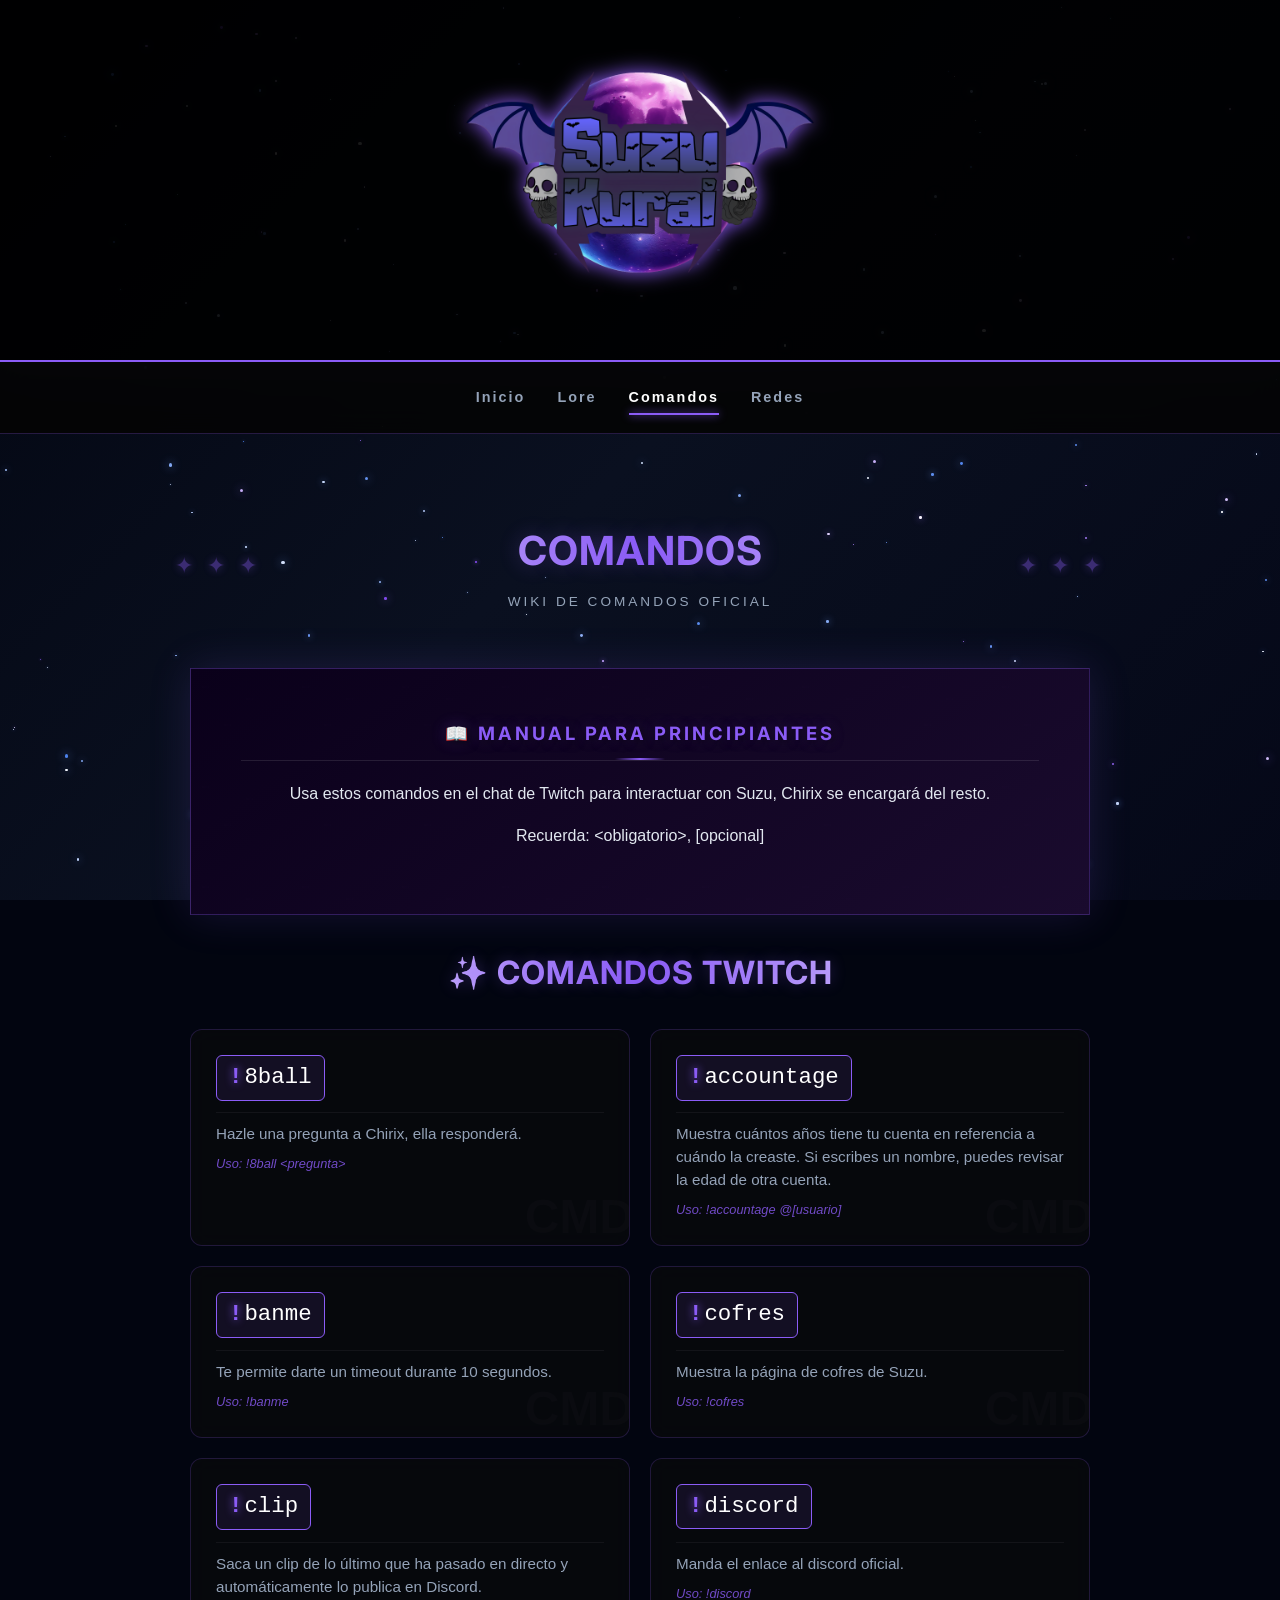
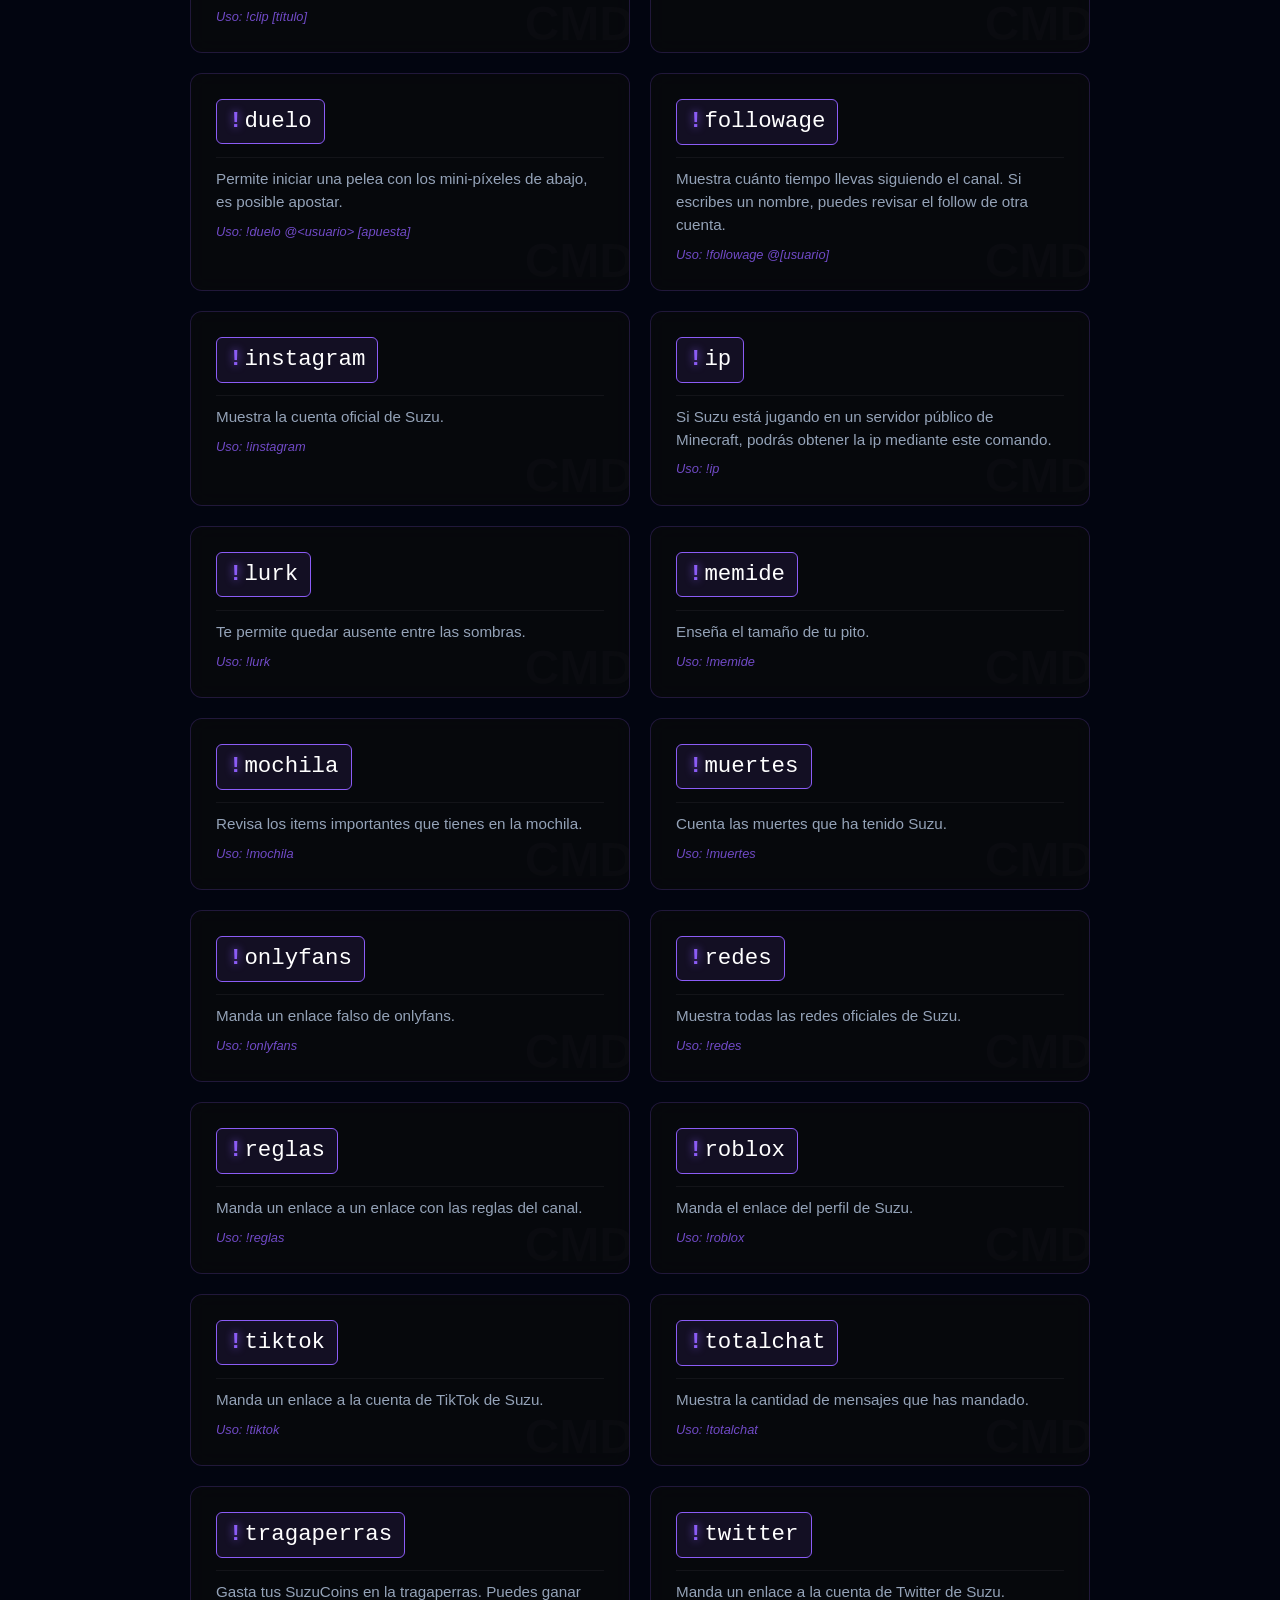
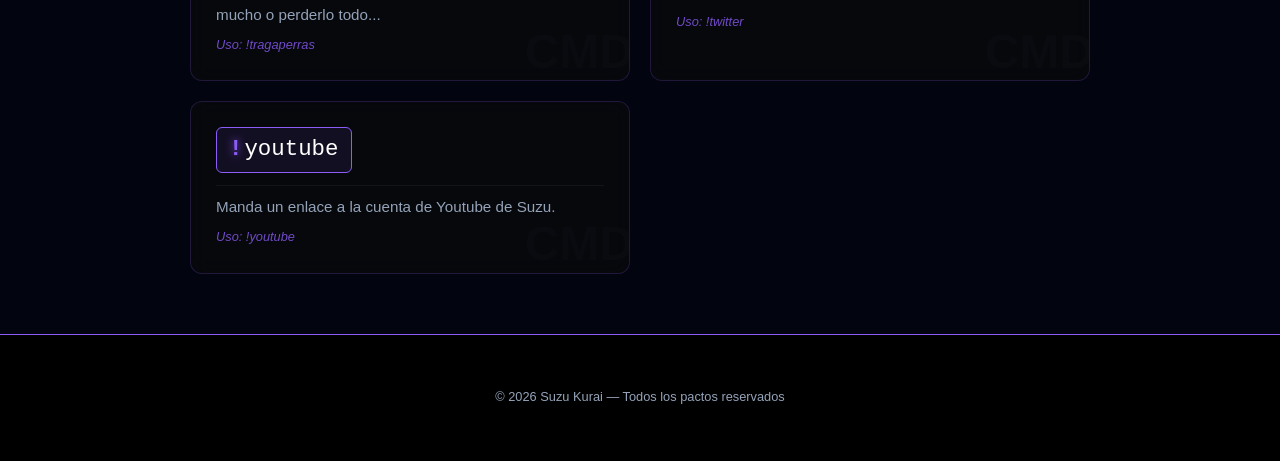
<file: comandos/index.html>
<!DOCTYPE html>
<html lang="es">
<head>
  <meta charset="UTF-8">
  <meta name="viewport" content="width=device-width, initial-scale=1.0">
  <title>🦇 Suzu Kurai 🌙 | Wiki de comandos</title>
  <link rel="stylesheet" href="../style.css">
  <link rel="icon" type="image/png" href="/rsc/favicon.png">
  <link href="https://fonts.googleapis.com/css2?family=Inter:wght@300;400;600;700&display=swap" rel="stylesheet">
</head>
<body>

<header>
  <div id="header-particles"></div>
  <div class="header-content">
    <img src="../rsc/Suzu Kurai Logo.png" alt="Suzu Kurai Logo" class="header-logo">
  </div>
</header>

  <nav class="topnav">
    <a href="/" class="topnav-link">Inicio</a>
    <a href="/lore" class="topnav-link">Lore</a>
    <a href="/comandos" class="topnav-link active">Comandos</a>
    <a href="/redes" class="topnav-link">Redes</a>
  </nav>

    <main class="section">
        <!-- Decorative Page Hero -->
        <div class="page-hero">
            <div class="page-ornament left">✦ ✦ ✦</div>
            <h1 class="page-title">Comandos</h1>
            <div class="page-subtitle">Wiki de comandos oficial</div>
            <div class="page-ornament right">✦ ✦ ✦</div>
        </div>

        <div class="card card-lore general-card">
            <h3>📖 MANUAL PARA PRINCIPIANTES</h3>
            <p>Usa estos comandos en el chat de Twitch para interactuar con Suzu, Chirix se encargará del resto.</p>
            <p>Recuerda: &ltobligatorio&gt, [opcional]</p>
        </div>

  <section id="basicos">
    <h3 class="section-title">✨ COMANDOS TWITCH</h3>
    <div class="command-grid">

    <div class="command-item">
        <span class="command-name"><span class="prefix">!</span>8ball</span>
        <p class="command-desc">Hazle una pregunta a Chirix, ella responderá.</p>
        <span class="command-usage">Uso: !8ball &ltpregunta&gt</span>
    </div>

    <div class="command-item">
        <span class="command-name"><span class="prefix">!</span>accountage</span>
        <p class="command-desc">Muestra cuántos años tiene tu cuenta en referencia a cuándo la creaste. Si escribes un nombre, puedes revisar la edad de otra cuenta.</p>
        <span class="command-usage">Uso: !accountage @[usuario]</span>
    </div>

    <div class="command-item">
        <span class="command-name"><span class="prefix">!</span>banme</span>
        <p class="command-desc">	Te permite darte un timeout durante 10 segundos.</p>
        <span class="command-usage">Uso: !banme</span>
    </div>

    <div class="command-item">
        <span class="command-name"><span class="prefix">!</span>cofres</span>
        <p class="command-desc">Muestra la página de cofres de Suzu.</p>
        <span class="command-usage">Uso: !cofres</span>
    </div>

    <div class="command-item">
        <span class="command-name"><span class="prefix">!</span>clip</span>
        <p class="command-desc">Saca un clip de lo último que ha pasado en directo y automáticamente lo publica en Discord.</p>
        <span class="command-usage">Uso: !clip [título]</span>
    </div>

    <div class="command-item">
        <span class="command-name"><span class="prefix">!</span>discord</span>
        <p class="command-desc">Manda el enlace al discord oficial.</p>
        <span class="command-usage">Uso: !discord</span>
    </div>

    <div class="command-item">
        <span class="command-name"><span class="prefix">!</span>duelo</span>
        <p class="command-desc">Permite iniciar una pelea con los mini-píxeles de abajo, es posible apostar.</p>
        <span class="command-usage">Uso: !duelo @&ltusuario&gt [apuesta]</span>
    </div>

    <div class="command-item">
        <span class="command-name"><span class="prefix">!</span>followage</span>
        <p class="command-desc">Muestra cuánto tiempo llevas siguiendo el canal. Si escribes un nombre, puedes revisar el follow de otra cuenta.</p>
        <span class="command-usage">Uso: !followage @[usuario]</span>
    </div>

    <div class="command-item">
        <span class="command-name"><span class="prefix">!</span>instagram</span>
        <p class="command-desc">Muestra la cuenta oficial de Suzu.</p>
        <span class="command-usage">Uso: !instagram</span>
    </div>

    <div class="command-item">
        <span class="command-name"><span class="prefix">!</span>ip</span>
        <p class="command-desc">Si Suzu está jugando en un servidor público de Minecraft, podrás obtener la ip mediante este comando.</p>
        <span class="command-usage">Uso: !ip</span>
    </div>

    <div class="command-item">
        <span class="command-name"><span class="prefix">!</span>lurk</span>
        <p class="command-desc">Te permite quedar ausente entre las sombras.</p>
        <span class="command-usage">Uso: !lurk</span>
    </div>

    <div class="command-item">
        <span class="command-name"><span class="prefix">!</span>memide</span>
        <p class="command-desc">Enseña el tamaño de tu pito.</p>
        <span class="command-usage">Uso: !memide</span>
    </div>

    <div class="command-item">
        <span class="command-name"><span class="prefix">!</span>mochila</span>
        <p class="command-desc">Revisa los items importantes que tienes en la mochila.</p>
        <span class="command-usage">Uso: !mochila</span>
    </div>

    <div class="command-item">
        <span class="command-name"><span class="prefix">!</span>muertes</span>
        <p class="command-desc">Cuenta las muertes que ha tenido Suzu.</p>
        <span class="command-usage">Uso: !muertes</span>
    </div>

    <div class="command-item">
        <span class="command-name"><span class="prefix">!</span>onlyfans</span>
        <p class="command-desc">Manda un enlace falso de onlyfans.</p>
        <span class="command-usage">Uso: !onlyfans</span>
    </div>

    <div class="command-item">
        <span class="command-name"><span class="prefix">!</span>redes</span>
        <p class="command-desc">Muestra todas las redes oficiales de Suzu.</p>
        <span class="command-usage">Uso: !redes</span>
    </div>

    <div class="command-item">
        <span class="command-name"><span class="prefix">!</span>reglas</span>
        <p class="command-desc">Manda un enlace a un enlace con las reglas del canal.</p>
        <span class="command-usage">Uso: !reglas</span>
    </div>

    <div class="command-item">
        <span class="command-name"><span class="prefix">!</span>roblox</span>
        <p class="command-desc">Manda el enlace del perfil de Suzu.</p>
        <span class="command-usage">Uso: !roblox</span>
    </div>

    <div class="command-item">
        <span class="command-name"><span class="prefix">!</span>tiktok</span>
        <p class="command-desc">Manda un enlace a la cuenta de TikTok de Suzu.</p>
        <span class="command-usage">Uso: !tiktok</span>
    </div>

    <div class="command-item">
        <span class="command-name"><span class="prefix">!</span>totalchat</span>
        <p class="command-desc">Muestra la cantidad de mensajes que has mandado.</p>
        <span class="command-usage">Uso: !totalchat</span>
    </div>

    <div class="command-item">
        <span class="command-name"><span class="prefix">!</span>tragaperras</span>
        <p class="command-desc">Gasta tus SuzuCoins en la tragaperras. Puedes ganar mucho o perderlo todo...</p>
        <span class="command-usage">Uso: !tragaperras</span>
    </div>

    <div class="command-item">
        <span class="command-name"><span class="prefix">!</span>twitter</span>
        <p class="command-desc">Manda un enlace a la cuenta de Twitter de Suzu.</p>
        <span class="command-usage">Uso: !twitter</span>
    </div>

    <div class="command-item">
        <span class="command-name"><span class="prefix">!</span>youtube</span>
        <p class="command-desc">Manda un enlace a la cuenta de Youtube de Suzu.</p>
        <span class="command-usage">Uso: !youtube</span>
    </div>
</main>

    <script>
        function createParticles() {
            const container = document.getElementById("header-particles");
            for (let i = 0; i < 40; i++) {
                const p = document.createElement("div");
                p.classList.add("particle");
                p.style.left = Math.random() * 100 + "%";
                p.style.top = Math.random() * 100 + "%";
                const size = Math.random() * 3 + 1 + "px";
                p.style.width = size; p.style.height = size;
                p.style.animationDuration = Math.random() * 10 + 5 + "s";
                container.appendChild(p);
            }
        }
        createParticles();
    </script>

<footer>
  <p>© 2026 Suzu Kurai — Todos los pactos reservados</p>
</footer>

<button id="btn-back-to-top" title="Volver al inicio">
  <svg viewBox="0 0 24 24" width="24" height="24"><path fill="currentColor" d="M7.41 15.41L12 10.83l4.59 4.58L18 14l-6-6-6 6z"></path></svg>
</button>

<script>
  // Lógica simple para el botón volver arriba
  const btn = document.getElementById("btn-back-to-top");
  window.onscroll = () => {
    btn.style.display = (window.scrollY > 400) ? "flex" : "none";
  };
  btn.onclick = () => window.scrollTo({top: 0, behavior: 'smooth'});
</script>

<script>
  // Copiar el comando al portapapeles al pulsar en la tarjeta
  const toast = document.createElement("div");
  toast.className = "copy-toast";
  toast.textContent = "✅ Comando copiado";
  document.body.appendChild(toast);

  let toastTimer;
  function showToast() {
    toast.classList.add("show");
    clearTimeout(toastTimer);
    toastTimer = setTimeout(() => toast.classList.remove("show"), 1800);
  }

  function copyText(text) {
    if (navigator.clipboard && navigator.clipboard.writeText) {
      navigator.clipboard.writeText(text).then(showToast).catch(fallbackCopy);
    } else {
      fallbackCopy();
    }
    function fallbackCopy() {
      const ta = document.createElement("textarea");
      ta.value = text;
      ta.style.position = "fixed";
      ta.style.opacity = "0";
      document.body.appendChild(ta);
      ta.select();
      try { document.execCommand("copy"); showToast(); } catch (e) {}
      document.body.removeChild(ta);
    }
  }

  document.querySelectorAll(".command-item").forEach(item => {
    item.addEventListener("click", () => {
      const name = item.querySelector(".command-name");
      if (name) copyText(name.textContent.trim());
    });
  });
  </script>

  <script src="/js/starfield.js"></script>

</body>
</html>
</file>
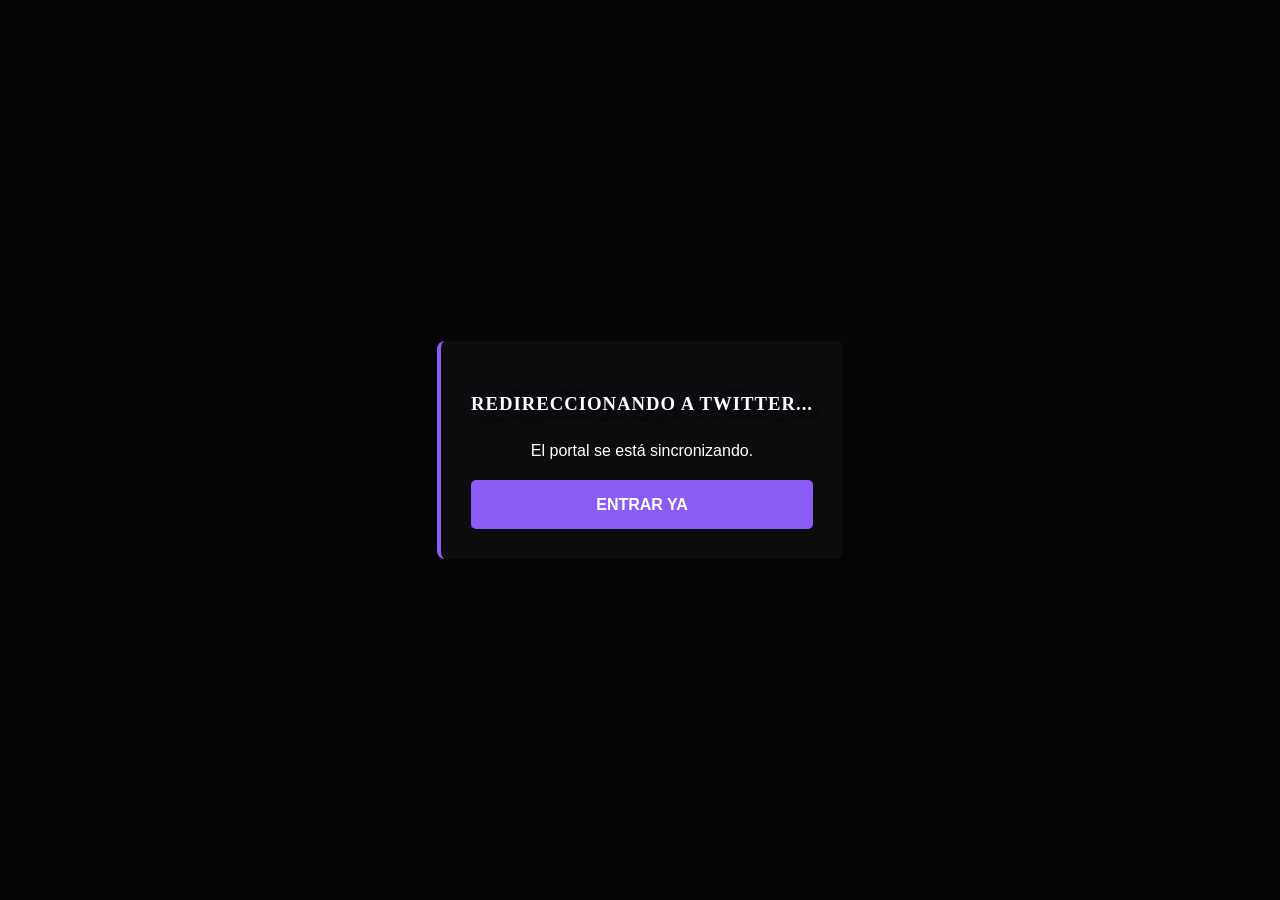
<file: twitter/index.html>
<!DOCTYPE html>
<html lang="es">
<head>
    <meta charset="UTF-8">
    <title>Suzu_VT | Abriendo Portal...</title>
    <link rel="stylesheet" href="../style.css"> <style>
        /* Reutilizamos los estilos que ya tienes */
        body { display: flex; justify-content: center; align-items: center; height: 100vh; background: #050505; color: white; font-family: sans-serif; }
        .redirect-card { border-left: 4px solid #8b5cf6; background: rgba(15,15,15,0.8); padding: 30px; text-align: center; border-radius: 8px; }
    </style>
</head>
<body>
    <div class="redirect-card">
        <h3>REDIRECCIONANDO A TWITTER...</h3>
        <p>El portal se está sincronizando.</p>
        <a href="https://twitter.com/SuzuKurai" id="btn" class="btn-action">ENTRAR YA</a>
    </div>

    <script>
        // Redirección automática en 3 segundos
        setTimeout(() => {
            window.location.href = "https://twitter.com/SuzuKurai";
        }, 3000);
    </script>
</body>
</html>
</file>
<file: style.css>
/* Paleta de colores y variables */
:root {
  --bg-dark: #020510;
  --bg-gradient: linear-gradient(135deg, #020510 0%, #0a1020 50%, #050818 100%);
  --accent-purple: #8b5cf6;
  --accent-crimson: #991b1b;
  --text-main: #e2e8f0;
  --text-muted: #94a3b8;
  --border-glow: rgba(139, 92, 246, 0.3);
}

body {
  margin: 0;
  padding: 0;
  background: var(--bg-dark);
  background-image: var(--bg-gradient);
  background-attachment: fixed;
  color: var(--text-main);
  font-family: 'Segoe UI', Roboto, Helvetica, Arial, sans-serif;
  line-height: 1.6;
  overflow-x: hidden;
}

#starfield {
  position: fixed;
  inset: 0;
  pointer-events: none;
  z-index: 0;
  overflow: hidden;
}

.star {
  position: absolute;
  border-radius: 50%;
  animation: twinkle ease-in-out infinite;
}

@keyframes twinkle {
  0%, 100% { opacity: 0.25; transform: scale(0.8); }
  50% { opacity: 1; transform: scale(1.2); }
}

/* TipografÃ­a elegante para tÃ­tulos */
h1, h2, h3 {
  font-family: 'Georgia', serif;
  letter-spacing: 1px;
  text-transform: uppercase;
  color: #fff;
  text-shadow: 2px 2px 10px rgba(0, 0, 0, 0.8), 0 0 15px var(--border-glow);
}

.topnav {
   position: sticky;
   top: 0;
   width: 100vw;
   box-sizing: border-box;
   display: flex;
   align-items: center;
   justify-content: center;
   gap: 32px;
   padding: 18px 0;
   background: rgba(5, 5, 5, 0.92);
   backdrop-filter: blur(14px);
   border-bottom: 1px solid rgba(139, 92, 246, 0.25);
   z-index: 9999;
}

.topnav-link {
  color: var(--text-muted);
  text-decoration: none;
  font-weight: bold;
  font-size: 0.9rem;
  letter-spacing: 2px;
  position: relative;
  padding: 6px 0;
  transition: color 0.3s ease;
}

.topnav-link::after {
  content: '';
  position: absolute;
  left: 0;
  bottom: 0;
  height: 2px;
  width: 0;
  background: var(--accent-purple);
  box-shadow: 0 0 8px var(--accent-purple);
  transition: width 0.3s ease;
}

.topnav-link:hover {
  color: #fff;
}

.topnav-link:hover::after {
  width: 100%;
}

.topnav-link.active {
  color: #fff;
}

.topnav-link.active::after {
  width: 100%;
}

/* Header & NavegaciÃ³n */
/* --- AJUSTES DEL HEADER PARA LOGO Y PARTÃCULAS --- */
header {
    position: relative; /* Necesario para las partÃ­culas absolutas */
    padding: 60px 20px; /* MÃ¡s espacio para el logo */
    text-align: center;
    background: rgba(0, 0, 0, 0.9); /* Un poco mÃ¡s oscuro */
    border-bottom: 2px solid var(--accent-purple);
    box-shadow: 0 5px 30px rgba(139, 92, 246, 0.2);
    overflow: hidden; /* Importante: las partÃ­culas no salen del header */
}

/* Contenedor de contenido para asegurar que el texto estÃ© sobre las partÃ­culas */
.header-content {
    position: relative;
    z-index: 2; /* Sobre las partÃ­culas */
}

/* ESTILO DEL LOGO */
.header-logo {
    max-width: 400px;
    height: auto;
    margin: 0 auto 15px;
    filter: drop-shadow(0 0 10px var(--accent-purple));
    position: relative;
    z-index: 2;
    display: block;
}

/* Reducimos el tamaÃ±o del H1 si hay logo */
header h1 {
    font-size: 2.5rem;
    margin-top: 0;
    margin-bottom: 5px;
    position: relative;
    z-index: 2;
}

/* --- ESTILOS DE PARTÃCULAS (SOLO EN HEADER) --- */
#header-particles {
    position: absolute;
    top: 0;
    left: 0;
    width: 100%;
    height: 100%;
    z-index: 1; /* DetrÃ¡s del texto y logo */
    pointer-events: none; /* No interfieren con clics */
}

.particle {
    position: absolute;
    background-color: rgba(139, 92, 246, 0.4); /* Morado oscuro transparente */
    border-radius: 50%;
    box-shadow: 0 0 10px rgba(139, 92, 246, 0.6); /* Brillo sutil */
    animation: floatParticle linear infinite;
    opacity: 0; /* Empiezan invisibles */
}

/* AnimaciÃ³n de flotaciÃ³n mÃ­stica */
@keyframes floatParticle {
    0% {
        transform: translateY(0) scale(1);
        opacity: 0;
    }
    10% {
        opacity: 1; /* Aparecen suavemente */
    }
    90% {
        opacity: 0.8;
    }
    100% {
        transform: translateY(-100px) scale(0.5); /* Suben y se achican */
        opacity: 0;
    }
}

.content-layout {
  display: flex;
  flex-direction: column;
  align-items: center;
  max-width: 1000px;
  margin: 0 auto;
  padding: 0 20px;
}

.sidebar {
  display: none;
}

.content {
  width: 100%;
  min-width: 0;
}

/* Hero Section */
.hero {
  height: 60vh;
  display: flex;
  flex-direction: column;
  justify-content: center;
  align-items: center;
  text-align: center;
  padding: 20px;

  /* CAMBIOS CLAVE AQUÃ: */
  background-image: 
    linear-gradient(to bottom, rgba(0,0,0,0.3), var(--bg-dark)), 
    url('rsc/SuzuView.png'); 
  
  background-size: cover;      /* Obligatorio para que la foto no se estire */
  background-position: center;   /* Centra el rostro/arte de Suzu */
  background-repeat: no-repeat;
}

.hero h2 {
  font-size: 3.5rem;
  margin-bottom: 10px;
  color: var(--accent-purple);
}

/* Tarjetas Estilo GÃ³tico/Cristal */
.section {
  scroll-margin-top: 80px;
  padding: 60px 20px;
  max-width: 1000px;
  margin: auto;
}

.card {
  background: rgba(15, 15, 15, 0.7);
  padding: 30px;
  border-left: 4px solid var(--accent-purple);
  margin-bottom: 30px;
  transition: transform 0.3s ease, box-shadow 0.3s ease;
  backdrop-filter: blur(5px);
  position: relative;
  overflow: hidden;
}

.card::before {
  content: "";
  position: absolute;
  top: 0; left: 0; width: 100%; height: 100%;
  background: linear-gradient(45deg, transparent, rgba(139, 92, 246, 0.05));
  pointer-events: none;
}

.card:hover {
  transform: translateY(-5px);
  box-shadow: 0 10px 30px rgba(0, 0, 0, 0.5), 0 0 15px rgba(139, 92, 246, 0.1);
}

.card h3 {
  margin-top: 0;
  color: var(--accent-purple);
  border-bottom: 1px solid rgba(255,255,255,0.1);
  padding-bottom: 10px;
}

/* Footer */
footer {
  text-align: center;
  padding: 40px;
  background: #000;
  border-top: 1px solid var(--accent-purple);
  font-size: 0.8em;
  color: var(--text-muted);
}

/* --- ESTILOS ESPECÃFICOS POR SECCIÃ“N --- */

/* 1. LORE: Efecto de archivo bloqueado */
.card-lore {
    border-left: 4px solid var(--accent-crimson);
    text-align: center;
    background: rgba(20, 5, 5, 0.8);
}
.lock-icon { font-size: 3rem; margin-bottom: 10px; filter: drop-shadow(0 0 10px var(--accent-crimson)); }
.scanline {
    width: 100%; height: 2px; background: rgba(153, 27, 27, 0.2);
    position: absolute; animation: scan 4s linear infinite;
}
@keyframes scan { from { top: 0; } to { top: 100%; } }

/* 2. STREAM: Estilo neÃ³n y botÃ³n */
.card-stream { border-left-color: #9146FF; }
.live-indicator {
    background: #9146FF; color: white; padding: 5px 10px;
    font-size: 0.7em; font-weight: bold; border-radius: 4px;
    display: inline-block; margin-bottom: 15px;
}
.dot { height: 8px; width: 8px; background: white; border-radius: 50%; display: inline-block; animation: blink 1s infinite; }
@keyframes blink { 0%, 100% { opacity: 1; } 50% { opacity: 0; } }

.video-placeholder { width: 100%; border-radius: 10px; overflow: hidden; margin: 15px 0; border: 1px solid #333; }
.btn-action {
    display: block; background: var(--accent-purple); color: white;
    padding: 12px; text-decoration: none; border-radius: 5px; font-weight: bold; transition: 0.3s;
}
.btn-action:hover { box-shadow: 0 0 20px var(--accent-purple); }

/* --- AJUSTE DE LA CAJA DE GALERÃA --- */

.card-gallery {
    border-left: 4px solid var(--accent-purple);
    padding: 30px; /* Espacio interno de la caja */
}

/* Redefinimos la grid para que sea siempre de 3 dentro de la caja */
.gallery-grid {
    display: grid;
    grid-template-columns: repeat(3, 1fr); 
    gap: 15px; /* Espacio entre fotos */
    margin-top: 10px;
}

/* Ajuste de los Ã­tems para que se vean uniformes */
.gallery-item {
    cursor: pointer;
    border-radius: 8px;
    overflow: hidden;
    height: 180px; /* Reducido un poco para que quepan mejor 3 en fila */
    border: 1px solid rgba(255, 255, 255, 0.05);
    transition: all 0.3s ease;
}

.gallery-item:hover {
    border-color: var(--accent-purple);
    box-shadow: 0 0 15px rgba(139, 92, 246, 0.3);
}

.gallery-item img {
    width: 100%;
    height: 100%;
    object-fit: cover;
    filter: brightness(0.85) contrast(1.05) saturate(0.9);
    transition: 0.4s ease;
}

.gallery-item:hover img {
    filter: brightness(1) contrast(1); /* Se ilumina al pasar el mouse */
    transform: scale(1.1);
}

/* Responsivo: Si la pantalla es pequeÃ±a, pasamos a 2 o 1 columna */
@media (max-width: 768px) {
    .gallery-grid { grid-template-columns: repeat(2, 1fr); }

    .content-layout {
      flex-direction: column;
      gap: 20px;
    }

    .topnav {
      gap: 18px;
      padding: 14px 16px;
    }

    .topnav-link {
      font-size: 0.78rem;
      letter-spacing: 1.5px;
    }
}
@media (max-width: 480px) {
    .gallery-grid { grid-template-columns: 1fr; }

    .topnav {
      flex-wrap: wrap;
      gap: 14px;
      padding: 12px 14px;
    }

.topnav-link {
      font-size: 0.75rem;
      letter-spacing: 1px;
    }
}

/* --- ESTILOS DEL MODAL (POP-UP) --- */
.modal {
    display: none; 
    position: fixed;
    z-index: 2000; /* Por encima de la nav */
    padding-top: 50px;
    left: 0; top: 0;
    width: 100%; height: 100%;
    background-color: rgba(0, 0, 0, 0.95);
    backdrop-filter: blur(10px);
}

.modal-content {
    margin: auto;
    display: block;
    max-width: 80%;
    max-height: 80vh;
    border-radius: 10px;
    box-shadow: 0 0 30px var(--accent-purple);
    animation: zoom 0.3s ease;
}

#modal-caption {
    margin: auto;
    display: block;
    width: 80%;
    text-align: center;
    color: var(--text-main);
    padding: 20px 0;
    font-family: 'Georgia', serif;
    letter-spacing: 1px;
}

.close-modal {
    position: absolute;
    top: 20px; right: 35px;
    color: #fff;
    font-size: 50px;
    font-weight: bold;
    cursor: pointer;
}

@keyframes zoom {
    from {transform: scale(0.7); opacity: 0;}
    to {transform: scale(1); opacity: 1;}
}

.gallery-item img:hover { filter: grayscale(0%); transform: scale(1.05); }

/* 4. CONTACTO: Botones sociales */
.social-links { display: flex; flex-wrap: wrap; gap: 10px; margin-top: 20px; }
.social-btn {
    flex: 1; min-width: 120px; padding: 10px; text-align: center;
    border: 1px solid var(--accent-purple); color: white; text-decoration: none; border-radius: 5px;
}
.social-btn:hover { background: var(--accent-purple); color: black; }

/* 5. FAQ: Estilo acordeÃ³n */
details { background: rgba(255,255,255,0.05); padding: 10px; border-radius: 5px; margin-bottom: 10px; }
summary { font-weight: bold; cursor: pointer; color: var(--accent-purple); }

/* TITULO SECCIÃ“N */
.section-title { text-align: center; margin-bottom: 30px; font-size: 2rem; }

/* Estado por defecto (Gris/Apagado) */
.live-indicator.offline {
    background: #333;
    opacity: 0.6;
}
.live-indicator.offline .dot {
    background: #666;
    animation: none; /* Sin parpadeo si estÃ¡ apagado */
}

/* Estado Online (Morado/Rojo parpadeante) */
.live-indicator.online {
    background: #9146FF;
    box-shadow: 0 0 15px #9146FF;
    opacity: 1;
}
.live-indicator.online .dot {
    background: #ff0000;
    animation: blink 1s infinite;
}

html {
  scroll-behavior: smooth;
}

#btn-back-to-top {
  display: none; /* Oculto por defecto */
  position: fixed;
  bottom: 30px;
  right: 30px;
  z-index: 1001;
  width: 50px;
  height: 50px;
  background: rgba(139, 92, 246, 0.2); /* Morado suave transparente */
  color: var(--accent-purple);
  border: 2px solid var(--accent-purple);
  border-radius: 50%; /* Esto lo hace cÃ­rculo */
  cursor: pointer;
  transition: all 0.3s ease;
  backdrop-filter: blur(5px);
  box-shadow: 0 0 15px rgba(0, 0, 0, 0.5);
  
  /* Centrar la flecha dentro */
  display: flex;
  align-items: center;
  justify-content: center;
}

#btn-back-to-top:hover {
  background: var(--accent-purple);
  color: white;
  transform: translateY(-5px); /* PequeÃ±o salto al pasar el mouse */
  box-shadow: 0 0 20px var(--accent-purple);
}

/* AnimaciÃ³n de apariciÃ³n */
@keyframes fadeIn {
  from { opacity: 0; transform: scale(0); }
  to { opacity: 1; transform: scale(1); }
}

/* --- FORMATO AVANZADO DE COMANDOS --- */

.command-grid {
  display: grid;
  grid-template-columns: repeat(auto-fill, minmax(300px, 1fr));
  gap: 20px;
  margin-top: 30px;
}

.command-item {
  background: rgba(10, 10, 10, 0.6);
  border: 1px solid rgba(139, 92, 246, 0.2); /* Borde morado sutil */
  border-radius: 12px;
  padding: 25px;
  position: relative;
  transition: all 0.4s cubic-bezier(0.175, 0.885, 0.32, 1.275);
  overflow: hidden;
  backdrop-filter: blur(10px);
  cursor: pointer;
}

/* Efecto Glow al pasar el mouse */
.command-item:hover {
  transform: translateY(-8px);
  border-color: var(--accent-purple);
  box-shadow: 0 10px 20px rgba(0, 0, 0, 0.6), 0 0 15px rgba(139, 92, 246, 0.2);
  background: rgba(20, 10, 30, 0.8);
}

/* Estilo para el nombre completo del comando */
.command-name {
  display: inline-block;
  font-family: 'Consolas', monospace;
  font-size: 1.4rem;
  color: #fff; /* Color del texto del comando (ej: abrazo) */
  margin-bottom: 12px;
  padding: 4px 12px;
  background: rgba(139, 92, 246, 0.1);
  border-radius: 6px;
  border: 1px solid var(--accent-purple);
}

/* ESTILO SOLO PARA EL SIGNO ! */
.prefix {
  color: var(--accent-purple);
  font-weight: 900;
  margin-right: 2px; /* Un pelÃ­n de espacio para que no choque con la letra */
  text-shadow: 0 0 8px var(--accent-purple);
}

/* DescripciÃ³n del comando */
.command-desc {
  font-size: 0.95rem;
  color: var(--text-muted);
  line-height: 1.5;
  margin: 0;
  border-top: 1px solid rgba(255, 255, 255, 0.05);
  padding-top: 10px;
}

/* Etiqueta de "Uso" o parÃ¡metros [usuario] */
.command-usage {
  font-style: italic;
  font-size: 0.8rem;
  color: var(--accent-purple);
  opacity: 0.8;
  margin-top: 8px;
  display: block;
}

/* DecoraciÃ³n visual: El nÃºmero de comando en el fondo */
.command-item::after {
  content: "CMD";
  position: absolute;
  bottom: -10px;
  right: -5px;
  font-size: 3rem;
  font-weight: 900;
  color: rgba(255, 255, 255, 0.02);
  pointer-events: none;
}

/* Indicador de "Copiar" al pasar el ratÃ³n */
.command-item::before {
  content: "\1F4CB Copiar";
  position: absolute;
  top: 12px;
  right: 15px;
  font-size: 0.7rem;
  letter-spacing: 1px;
  color: var(--accent-purple);
  opacity: 0;
  transition: opacity 0.3s ease;
  pointer-events: none;
}

.command-item:hover::before {
  opacity: 0.9;
}

/* NotificaciÃ³n de "Copiado" */
.copy-toast {
  position: fixed;
  bottom: 30px;
  left: 50%;
  transform: translateX(-50%) translateY(20px);
  background: rgba(139, 92, 246, 0.95);
  color: #fff;
  padding: 12px 24px;
  border-radius: 50px;
  font-weight: bold;
  letter-spacing: 1px;
  box-shadow: 0 0 20px var(--accent-purple);
  opacity: 0;
  pointer-events: none;
  transition: opacity 0.3s ease, transform 0.3s ease;
  z-index: 2001;
}

.copy-toast.show {
  opacity: 1;
  transform: translateX(-50%) translateY(0);
}

/* --- ESTILOS DEL MODAL (POP-UP) --- */
.modal {
    display: none; 
    position: fixed;
    z-index: 2000; /* Por encima de la nav */
    padding-top: 50px;
    left: 0; top: 0;
    width: 100%; height: 100%;
    background-color: rgba(0, 0, 0, 0.95);
    backdrop-filter: blur(10px);
}

.modal-content {
    margin: auto;
    display: block;
    max-width: 80%;
    max-height: 80vh;
    border-radius: 10px;
    box-shadow: 0 0 30px var(--accent-purple);
    animation: zoom 0.3s ease;
}

#modal-caption {
    margin: auto;
    display: block;
    width: 80%;
    text-align: center;
    color: var(--text-main);
    padding: 20px 0;
    font-family: 'Georgia', serif;
    letter-spacing: 1px;
}

.close-modal {
    position: absolute;
    top: 20px; right: 35px;
    color: #fff;
    font-size: 50px;
    font-weight: bold;
    cursor: pointer;
}

@keyframes zoom {
    from {transform: scale(0.7); opacity: 0;}
    to {transform: scale(1); opacity: 1;}
}

.glitch-text {
    position: relative;
    display: inline-block;
    color: var(--accent-purple);
    font-weight: bold;
}

/* Los reflejos que bailan */
.glitch-text::before,
.glitch-text::after {
    content: attr(data-text); /* <--- Esto toma el texto del HTML automÃ¡ticamente */
    position: absolute;
    top: 0;
    left: 0;
    width: 100%;
    height: 100%;
    opacity: 0.8;
}

.glitch-text::before {
    left: 2px;
    text-shadow: -2px 0 #ff00c1;
    clip: rect(44px, 450px, 56px, 0);
    animation: glitch-anim 5s infinite linear alternate-reverse;
}

.glitch-text::after {
    left: -2px;
    text-shadow: -2px 0 #00fff9;
    clip: rect(44px, 450px, 56px, 0);
    animation: glitch-anim2 5s infinite linear alternate-reverse;
}

@keyframes glitch-anim {
    0% { clip: rect(31px, 9999px, 94px, 0); }
    20% { clip: rect(62px, 9999px, 42px, 0); }
    40% { clip: rect(16px, 9999px, 78px, 0); }
    60% { clip: rect(80px, 9999px, 13px, 0); }
    80% { clip: rect(55px, 9999px, 49px, 0); }
    100% { clip: rect(90px, 9999px, 90px, 0); }
}

@keyframes glitch-anim2 {
    0% { clip: rect(65px, 9999px, 100px, 0); }
    20% { clip: rect(10px, 9999px, 30px, 0); }
    40% { clip: rect(45px, 9999px, 60px, 0); }
    60% { clip: rect(25px, 9999px, 80px, 0); }
    80% { clip: rect(75px, 9999px, 5px, 0); }
    100% { clip: rect(5px, 9999px, 55px, 0); }
}

@keyframes glitch-skew {
  0% { transform: skew(1deg); }
  10% { transform: skew(-1deg); }
  100% { transform: skew(0deg); }
}

/* --- SECCIÃ“N REDES ESTÃ‰TICA --- */
.social-grid { 
    display: grid;
    grid-template-columns: repeat(auto-fit, minmax(250px, 1fr));
    gap: 15px;
    margin-top: 20px;
    justify-content: center;
}

.social-card {
    display: flex;
    align-items: center;
    padding: 15px 20px;
    background: rgba(255, 255, 255, 0.03);
    border: 1px solid rgba(139, 92, 246, 0.2);
    border-radius: 12px;
    text-decoration: none;
    transition: all 0.3s ease;
}

.social-icon {
    width: 40px;
    height: 40px;
    margin-right: 15px;
    object-fit: contain;
    filter: drop-shadow(0 0 5px rgba(139, 92, 246, 0.5));
}

.social-info {
    display: flex;
    flex-direction: column;
}

.social-name {
    color: #fff;
    font-weight: bold;
    font-size: 1.1rem;
    letter-spacing: 1px;
}

.social-user {
    color: var(--text-muted);
    font-size: 0.85rem;
}

/* Efectos al pasar el ratÃ³n */
.social-card:hover {
    background: rgba(139, 92, 246, 0.1);
    border-color: var(--accent-purple);
    transform: translateX(5px); /* Desplazamiento lateral sutil */
    box-shadow: 0 0 15px rgba(139, 92, 246, 0.2);
}

.social-card:hover .social-icon {
    transform: scale(1.1) rotate(-5deg);
    filter: drop-shadow(0 0 8px var(--accent-purple));
}

/* Colores temÃ¡ticos opcionales para los bordes al hacer hover */
.x:hover { border-color: #ffffff; }
.tk:hover { border-color: #ff0050; }
.dc:hover { border-color: #5865F2; }
.tw:hover { border-color: #6441a5; }
.yt:hover { border-color: #FF0000; }
.kf:hover { border-color: #ff4141; }
.wa:hover { border-color: #25D366; }
.email:hover { border-color: #EA4335; }

.wa:hover .social-icon {
    filter: drop-shadow(0 0 8px #25D366);
}

.email:hover .social-icon {
    filter: drop-shadow(0 0 8px #EA4335);
}

.email:hover .link-icon {
    filter: drop-shadow(0 0 8px #EA4335);
}

/* --- MODO LINKTREE / CARRD --- */
.linktree-mode {
    min-height: 100vh;
    padding: 0 0 40px;
    position: relative;
}

.linktree-mode #header-particles {
    position: absolute;
    top: 0;
    left: 0;
    width: 100%;
    height: 100%;
    z-index: 0;
    pointer-events: none;
}

.linktree-container {
    width: 100%;
    max-width: 450px;
    text-align: center;
    z-index: 2;
    margin: 0 auto;
}

.linktree-mode header {
    width: 100vw;
    box-sizing: border-box;
    padding: 60px 20px;
    text-align: center;
    background: rgba(0, 0, 0, 0.9);
    border-bottom: 2px solid var(--accent-purple);
    box-shadow: 0 5px 30px rgba(139, 92, 246, 0.2);
    overflow: hidden;
}

.linktree-mode .header-content {
    text-align: center;
}

.linktree-mode .hero-content h2 {
    font-size: 3.5rem;
    margin-bottom: 10px;
    color: var(--accent-purple);
}

.linktree-header {
    background: none;
    border: none;
    box-shadow: none;
    padding-bottom: 30px;
}

.linktree-avatar {
    width: 120px;
    height: auto;
    filter: drop-shadow(0 0 15px var(--accent-purple));
    margin-bottom: 15px;
}

.link-list {
    display: flex;
    flex-direction: column;
    gap: 15px;
}

.link-item {
    display: flex;
    align-items: center;
    justify-content: center;
    padding: 18px;
    background: rgba(20, 20, 20, 0.6);
    border: 1px solid rgba(139, 92, 246, 0.3);
    border-radius: 50px; /* Bordes redondeados estilo Carrd */
    color: white;
    text-decoration: none;
    font-weight: bold;
    letter-spacing: 2px;
    transition: all 0.3s ease;
    backdrop-filter: blur(10px);
    position: relative;
}

.link-item .link-icon {
    width: 24px;
    position: absolute;
    left: 25px;
    filter: drop-shadow(0 0 5px rgba(139, 92, 246, 0.5));
}

.link-item:hover {
    background: rgba(139, 92, 246, 0.2);
    border-color: var(--accent-purple);
    transform: scale(1.03);
    box-shadow: 0 0 20px rgba(139, 92, 246, 0.3);
}

/* Enlace resaltado (Web Oficial) */
.link-item.highlight {
    background: var(--accent-purple);
    color: black;
    border: none;
}

.link-item.highlight:hover {
    background: #a78bfa;
    color: #000;
}

/* --- ESTILOS DE REGLAS --- */
.card-rules {
    max-width: 800px;
    margin: 40px auto;
    padding: 40px;
    position: relative;
    border-top: 4px solid var(--accent-purple); /* Un detalle de color arriba */
}

.rules-header {
    text-align: center;
    margin-bottom: 40px;
}

.rules-header h2 {
    font-size: 2.5rem;
    letter-spacing: 4px;
    margin: 10px 0;
    color: #fff;
}

.rules-list {
    display: flex;
    flex-direction: column;
    gap: 25px;
    text-align: left;
}

.rule-item {
    display: flex;
    align-items: flex-start;
    gap: 20px;
    padding: 20px;
    background: rgba(255, 255, 255, 0.02);
    border-radius: 10px;
    transition: transform 0.3s ease, background 0.3s ease;
    border: 1px solid transparent;
}

.rule-item:hover {
    background: rgba(139, 92, 246, 0.05);
    border-color: rgba(139, 92, 246, 0.2);
    transform: translateX(10px);
}

.rule-number {
    font-family: 'Courier New', monospace;
    font-size: 1.5rem;
    font-weight: bold;
    color: var(--accent-purple);
    text-shadow: 0 0 10px var(--accent-purple);
    padding-top: 5px;
}

.rule-content h3 {
    margin: 0 0 5px 0;
    font-size: 1.1rem;
    color: #fff;
    letter-spacing: 1px;
}

.rule-content p {
    margin: 0;
    color: var(--text-muted);
    font-size: 0.95rem;
    line-height: 1.5;
}

.rules-footer {
    margin-top: 40px;
    text-align: center;
}

/* Responsivo para mÃ³viles */
@media (max-width: 600px) {
    .rule-item {
        flex-direction: column;
        gap: 10px;
    }
    .rule-item:hover {
        transform: translateY(-5px);
    }
    .rules-header h2 {
        font-size: 1.8rem;
    }
}

header, main, footer, .linktree-container {
    position: relative;
    z-index: 1;
}

.lore-page main.section {
    position: relative;
    z-index: 2;
}

.lore-page .card-lore {
    background: linear-gradient(145deg, #1a0b2e, #0d0616); /* Un fondo mÃ¡s oscuro y mÃ­stico */
    border: 1px solid #4a148c;
    box-shadow: 0 0 20px rgba(138, 43, 226, 0.2);
    position: relative;
    overflow: hidden;
}

.story-text {
    font-family: 'Crimson Text', serif; /* Una fuente mÃ¡s de "libro" si puedes importarla */
    font-size: 1.1em;
    line-height: 1.6;
    color: #e1bee7;
    text-shadow: 0 0 5px rgba(0,0,0,0.5);
    margin-bottom: 15px;
    text-align: justify;
}

.magic-circle {
    font-size: 2rem;
    text-align: center;
    margin-bottom: 10px;
    filter: drop-shadow(0 0 10px #8a2be2);
    animation: float 3s ease-in-out infinite;
}

.lore-signature {
    margin-top: 30px;
    text-align: right;
    font-family: 'Dancing Script', cursive; /* Estilo de firma */
    color: #9575cd;
}

.lore-seal {
    width: 40px;
    opacity: 0.6;
    filter: sepia(1) hue-rotate(250deg);
}

@keyframes float {
    0%, 100% { transform: translateY(0); }
    50% { transform: translateY(-10px); }
}

/* Estilos especÃ­ficos para centrar el contenido del error */
.error-wrapper {
    height: 100vh;
    display: flex;
    flex-direction: column;
    align-items: center;
    justify-content: center;
    text-align: center;
    padding: 20px;
    position: relative;
    z-index: 2;
}

.error-code {
    font-size: clamp(5rem, 15vw, 10rem); /* TamaÃ±o fluido */
    line-height: 1;
    margin: 0;
    color: var(--accent-purple);
}

.error-description {
    max-width: 600px;
    margin: 20px auto;
    color: var(--text-muted);
    font-style: italic;
}

/* Reutilizamos el efecto glitch que ya tienes para el nÃºmero */
.glitch-404 {
    font-weight: 900;
    position: relative;
}

.section {
    max-width: 900px;
    margin: auto;
    padding: 60px 20px;
}

.card-lore {
    background: rgba(15, 10, 20, 0.7);
    padding: 50px;
    border-left: 4px solid var(--accent-purple);
    backdrop-filter: blur(10px);
    position: relative;
    box-shadow: 0 20px 50px rgba(0,0,0,0.5);
}

.category-label {
    font-size: 0.8rem;
    color: var(--accent-purple);
    letter-spacing: 4px;
    display: block;
    margin-bottom: 10px;
}

.story-block {
    margin-top: 30px;
    border-top: 1px solid rgba(139, 92, 246, 0.1);
    padding-top: 30px;
}

.story-text {
    font-family: 'Crimson Text', serif;
    font-size: 1.15rem;
    color: #e1bee7;
    text-align: justify;
    margin-bottom: 20px;
}

/* --- GRID DE ATRIBUTOS --- */
.specs-grid {
    display: grid;
    grid-template-columns: repeat(auto-fit, minmax(200px, 1fr));
    gap: 20px;
    margin: 40px 0;
}

.spec-item {
    background: rgba(255,255,255,0.03);
    padding: 20px;
    border: 1px solid rgba(139, 92, 246, 0.1);
    border-radius: 8px;
}

.spec-title {
    display: block;
    font-size: 0.7rem;
    color: var(--accent-purple);
    text-transform: uppercase;
    margin-bottom: 5px;
}

.spec-value {
    font-size: 1.1rem;
    font-weight: bold;
    color: #fff;
}

/* --- DECORACIONES --- */
.quote-box {
    border-left: 2px solid var(--accent-crimson);
    padding-left: 20px;
    margin: 40px 0;
    font-style: italic;
    color: var(--text-muted);
}

.signature {
    text-align: right;
    font-family: 'Georgia', serif;
    margin-top: 40px;
    color: var(--accent-purple);
}

.lore-character-img {
    max-width: 100%;    /* Evita que se salga de la tarjeta */
    height: auto;       /* Mantiene la proporciÃ³n */
    max-height: 450px;  /* Ajusta este valor segÃºn prefieras ver de grande a Suzu */
    filter: drop-shadow(0 0 15px var(--accent-purple)); /* Efecto de brillo mÃ­stico */
    border-radius: 10px;
}

.btn-lore {
    display: inline-block;
    padding: 12px 30px;
    background: rgba(139, 92, 246, 0.1); /* PÃºrpura muy suave */
    color: var(--accent-purple);
    text-decoration: none;
    font-weight: bold;
    text-transform: uppercase;
    letter-spacing: 2px;
    border: 1px solid var(--accent-purple);
    border-radius: 50px;
    transition: all 0.4s ease;
    position: relative;
    overflow: hidden;
    box-shadow: 0 0 10px rgba(139, 92, 246, 0.2);
}

.btn-lore:hover {
    background: var(--accent-purple);
    color: white;
    box-shadow: 0 0 25px var(--accent-purple);
    transform: translateY(-3px);
}

.btn-lore:active {
    transform: translateY(-1px);
}

/* Tarjeta de contacto */
.card-contact { text-align: center; }

/* Header de lore para todas las secciones */
.lore-header { text-align: center; margin-bottom: 20px; }

/* Efecto reveal mágico */
.magic-reveal { animation: magicReveal 1s ease-out forwards; opacity: 0; transform: translateY(20px); }
@keyframes magicReveal { to { opacity: 1; transform: translateY(0); } }
/* Hero para página de redes sin imagen de fondo */

/* --- PERFIL ESTILO RED SOCIAL --- */
.social-profile-page main {
    max-width: 680px;
    margin: 0 auto;
    padding: 0 20px 60px;
}

.profile-card {
    background: rgba(15, 15, 25, 0.8);
    border: 1px solid rgba(139, 92, 246, 0.2);
    border-radius: 16px;
    overflow: hidden;
    margin-bottom: 20px;
    backdrop-filter: blur(10px);
    box-shadow: 0 20px 50px rgba(0,0,0,0.5);
}

.profile-banner {
    width: 100%;
    height: 220px;
    overflow: hidden;
    position: relative;
}

.profile-banner img {
    width: 100%;
    height: 100%;
    object-fit: cover;
    object-position: center;
}

.profile-info {
    padding: 0 24px 24px;
    position: relative;
}

.profile-avatar-container {
    margin-top: -70px;
    margin-bottom: 12px;
    position: relative;
    display: inline-block;
}

.profile-avatar {
    width: 140px;
    height: 140px;
    border-radius: 50%;
    object-fit: cover;
    border: 4px solid var(--bg-dark);
    position: relative;
    z-index: 2;
    filter: drop-shadow(0 0 15px var(--accent-purple));
}

.avatar-ring {
    position: absolute;
    inset: -6px;
    border-radius: 50%;
    border: 2px solid var(--accent-purple);
    opacity: 0.5;
    animation: pulse-ring 3s ease-in-out infinite;
}

@keyframes pulse-ring {
    0%, 100% { transform: scale(1); opacity: 0.5; }
    50% { transform: scale(1.05); opacity: 0.8; }
}

.profile-details {
    position: relative;
    z-index: 2;
}

.profile-name {
    font-family: 'Inter', sans-serif;
    font-size: 1.5rem;
    font-weight: 700;
    color: #fff;
    margin: 0 0 4px;
    letter-spacing: 0.5px;
}

.profile-handle {
    font-size: 0.95rem;
    color: var(--text-muted);
    display: block;
    margin-bottom: 16px;
}

.profile-stats {
    display: flex;
    gap: 24px;
    margin-bottom: 16px;
    padding-bottom: 16px;
    border-bottom: 1px solid rgba(139, 92, 246, 0.1);
}

.stat-item {
    display: flex;
    flex-direction: column;
}

.stat-value {
    font-size: 1.1rem;
    font-weight: 700;
    color: #fff;
    line-height: 1.2;
}

.stat-label {
    font-size: 0.8rem;
    color: var(--text-muted);
    text-transform: lowercase;
}

.profile-bio {
    font-size: 0.95rem;
    color: var(--text-main);
    line-height: 1.5;
    margin-bottom: 16px;
}

.profile-bio p {
    margin: 0 0 8px;
}

.profile-actions {
    display: flex;
    gap: 10px;
    flex-wrap: wrap;
}

.btn-follow {
    flex: 1;
    min-width: 120px;
    padding: 10px 16px;
    background: var(--accent-purple);
    color: #000;
    border: none;
    border-radius: 50px;
    font-weight: 700;
    font-size: 0.9rem;
    text-align: center;
    text-decoration: none;
    cursor: pointer;
    transition: all 0.3s ease;
    box-shadow: 0 0 15px rgba(139, 92, 246, 0.4);
}

.btn-follow:hover {
    background: #a78bfa;
    box-shadow: 0 0 25px rgba(139, 92, 246, 0.6);
    transform: translateY(-2px);
}

.btn-message {
    flex: 1;
    min-width: 120px;
    padding: 10px 16px;
    background: transparent;
    color: #fff;
    border: 1px solid rgba(255,255,255,0.2);
    border-radius: 50px;
    font-weight: 600;
    font-size: 0.9rem;
    text-align: center;
    text-decoration: none;
    cursor: pointer;
    transition: all 0.3s ease;
}

.btn-message:hover {
    background: rgba(255,255,255,0.05);
    border-color: #fff;
}

.btn-donate {
    flex: 1;
    min-width: 120px;
    padding: 10px 16px;
    background: transparent;
    color: var(--accent-purple);
    border: 1px solid var(--accent-purple);
    border-radius: 50px;
    font-weight: 600;
    font-size: 0.9rem;
    text-align: center;
    text-decoration: none;
    cursor: pointer;
    transition: all 0.3s ease;
}

.btn-donate:hover {
    background: var(--accent-purple);
    color: #000;
    box-shadow: 0 0 20px rgba(139, 92, 246, 0.5);
}

/* --- TABS --- */
.profile-tabs {
    display: flex;
    background: rgba(15, 15, 25, 0.6);
    border-bottom: 1px solid rgba(139, 92, 246, 0.1);
    border-radius: 16px 16px 0 0;
    overflow: hidden;
    margin-bottom: 0;
}

.tab-btn {
    flex: 1;
    padding: 14px;
    background: transparent;
    border: none;
    color: var(--text-muted);
    font-size: 0.9rem;
    font-weight: 600;
    cursor: pointer;
    transition: all 0.3s ease;
    position: relative;
}

.tab-btn:hover {
    color: #fff;
    background: rgba(139, 92, 246, 0.05);
}

.tab-btn.active {
    color: var(--accent-purple);
}

.tab-btn.active::after {
    content: '';
    position: absolute;
    bottom: 0;
    left: 20%;
    width: 60%;
    height: 3px;
    background: var(--accent-purple);
    border-radius: 2px;
    box-shadow: 0 0 10px var(--accent-purple);
}

.tab-content {
    display: none;
    background: rgba(15, 15, 25, 0.6);
    border-left: 1px solid rgba(139, 92, 246, 0.1);
    border-right: 1px solid rgba(139, 92, 246, 0.1);
    padding: 8px;
    border-radius: 0 0 16px 16px;
    overflow: hidden;
}

.tab-content.active {
    display: block;
    animation: fadeIn 0.3s ease;
}

/* --- POSTS GRID --- */
.posts-grid {
    display: grid;
    grid-template-columns: repeat(3, 1fr);
    gap: 4px;
}

.post-item {
    position: relative;
    aspect-ratio: 1;
    overflow: hidden;
    cursor: pointer;
    background: rgba(10, 10, 20, 0.8);
}

.post-item img {
    width: 100%;
    height: 100%;
    object-fit: cover;
    transition: transform 0.4s ease;
}

.post-item:hover img {
    transform: scale(1.08);
}

.post-overlay {
    position: absolute;
    inset: 0;
    background: rgba(0,0,0,0.5);
    display: flex;
    align-items: center;
    justify-content: center;
    gap: 12px;
    opacity: 0;
    transition: opacity 0.3s ease;
}

.post-item:hover .post-overlay {
    opacity: 1;
}

.post-likes {
    font-weight: 700;
    font-size: 0.85rem;
    color: #fff;
}

.post-date {
    font-size: 0.75rem;
    color: #ddd;
}

/* --- BENTO GALLERY --- */
.gallery-bento {
    display: grid;
    grid-template-columns: repeat(2, 1fr);
    grid-auto-rows: 200px;
    gap: 8px;
}

.bento-item {
    border-radius: 12px;
    overflow: hidden;
    cursor: pointer;
    background: rgba(10, 10, 20, 0.8);
    border: 1px solid rgba(139, 92, 246, 0.1);
    transition: all 0.3s ease;
}

.bento-item:hover {
    border-color: var(--accent-purple);
    box-shadow: 0 0 20px rgba(139, 92, 246, 0.2);
}

.bento-item img {
    width: 100%;
    height: 100%;
    object-fit: cover;
    transition: transform 0.4s ease;
}

.bento-item:hover img {
    transform: scale(1.05);
}

.bento-large {
    grid-row: span 2;
}

.bento-wide {
    grid-column: span 2;
}

/* --- EMPTY STATE --- */
.empty-state {
    text-align: center;
    padding: 60px 20px;
    color: var(--text-muted);
}

.empty-state p {
    font-size: 1.1rem;
    margin-bottom: 6px;
    color: #fff;
}

/* --- RESPONSIVE --- */
@media (max-width: 768px) {
    .posts-grid {
        grid-template-columns: repeat(2, 1fr);
    }
    .profile-banner {
        height: 160px;
    }
    .profile-avatar {
        width: 110px;
        height: 110px;
    }
    .profile-avatar-container {
        margin-top: -50px;
    }
    .profile-info {
        padding: 0 16px 20px;
    }
    .gallery-bento {
        grid-template-columns: 1fr;
        grid-auto-rows: 200px;
    }
    .bento-large {
        grid-row: span 1;
    }
    .bento-wide {
        grid-column: span 1;
    }
}

@media (max-width: 480px) {
    .posts-grid {
        grid-template-columns: repeat(2, 1fr);
    }
    .profile-stats {
        gap: 16px;
    }
    .stat-value {
        font-size: 0.95rem;
    }
    .profile-actions {
        flex-direction: column;
    }
    .btn-follow, .btn-message, .btn-donate {
        min-width: 100%;
    }
}

/* --- TWEETS STYLE --- */
.tweets-feed {
    display: flex;
    flex-direction: column;
    gap: 20px;
}

.tweet {
    background: rgba(20, 20, 35, 0.6);
    border: 1px solid rgba(139, 92, 246, 0.15);
    border-radius: 16px;
    padding: 18px 20px;
    position: relative;
    transition: border-color 0.3s ease;
}

.tweet:hover {
    border-color: rgba(139, 92, 246, 0.35);
}

.tweet-header {
    display: flex;
    align-items: center;
    gap: 12px;
    margin-bottom: 12px;
}

.tweet-avatar {
    width: 44px;
    height: 44px;
    border-radius: 50%;
    object-fit: cover;
    filter: drop-shadow(0 0 10px rgba(139, 92, 246, 0.5));
}

.tweet-meta {
    display: flex;
    flex-direction: column;
    line-height: 1.2;
}

.tweet-name {
    font-weight: 700;
    color: #fff;
    font-size: 0.95rem;
}

.tweet-handle {
    font-size: 0.85rem;
    color: var(--text-muted);
}

.tweet-time {
    margin-left: auto;
    font-size: 0.8rem;
    color: var(--text-muted);
}

.tweet-body {
    font-size: 0.95rem;
    color: var(--text-main);
    line-height: 1.5;
    margin-bottom: 14px;
}

.tweet-body p {
    margin: 0 0 10px;
}

.tweet-actions {
    display: flex;
    gap: 24px;
    padding-top: 10px;
    border-top: 1px solid rgba(139, 92, 246, 0.1);
}

.tweet-action {
    background: none;
    border: none;
    color: var(--text-muted);
    cursor: pointer;
    font-size: 0.85rem;
    display: flex;
    align-items: center;
    gap: 6px;
    transition: color 0.2s ease;
    padding: 4px;
}

.tweet-action:hover {
    color: var(--accent-purple);
}

/* --- ENHANCED LORE PAGE STYLES --- */
.lore-page .card-lore {
    background: linear-gradient(145deg, #0a001a, #1a0b2e);
    border: 1px solid rgba(139, 92, 246, 0.3);
    box-shadow: 0 0 40px rgba(139, 92, 246, 0.15);
    position: relative;
    overflow: visible;
}

.lore-page .card-lore::before {
    content: "";
    position: absolute;
    inset: 0;
    background: url("data:image/svg+xml,%3Csvg width='100' height='100' viewBox='0 0 100 100' xmlns='http://www.w3.org/2000/svg'%3E%3Cpath d='M11 18C11 18 18 20 18 18C18 16 11 18 11 18Z' fill='none' stroke='%238b5cf6' stroke-opacity='0.08' stroke-width='1'/%3E%3Cpath d='M33 56C33 56 40 58 40 56C40 54 33 56 33 56Z' fill='none' stroke='%238b5cf6' stroke-opacity='0.08' stroke-width='1'/%3E%3Cpath d='M55 30C55 30 62 32 62 30C62 28 55 30 55 30Z' fill='none' stroke='%238b5cf6' stroke-opacity='0.08' stroke-width='1'/%3E%3C/svg%3E");
    opacity: 0.06;
    pointer-events: none;
}

.lore-hero {
    text-align: center;
    margin-bottom: 30px;
    position: relative;
}

.lore-ornament {
    font-size: 1.4rem;
    letter-spacing: 4px;
    color: var(--accent-purple);
    text-shadow: 0 0 10px var(--accent-purple);
    opacity: 0.5;
    animation: pulseGlow 4s ease-in-out infinite;
}

.lore-ornament.left {
    position: absolute;
    left: -20px;
    top: 50%;
    transform: translateY(-50%);
}

.lore-ornament.right {
    position: absolute;
    right: -20px;
    top: 50%;
    transform: translateY(-50%);
}

.lore-title {
    font-size: clamp(2rem, 5vw, 3.2rem);
    margin: 0 0 8px;
    background: linear-gradient(90deg, #fff, var(--accent-purple), #fff);
    -webkit-background-clip: text;
    -webkit-text-fill-color: transparent;
    background-clip: text;
    text-shadow: 0 0 20px rgba(139, 92, 246, 0.3);
}

.lore-subtitle {
    font-size: 0.85rem;
    color: var(--text-muted);
    letter-spacing: 3px;
    text-transform: uppercase;
}

@keyframes pulseGlow {
    0%, 100% { opacity: 0.3; text-shadow: 0 0 5px var(--accent-purple); }
    50% { opacity: 0.6; text-shadow: 0 0 15px var(--accent-purple), 0 0 25px var(--accent-purple); }
}

.lore-character-wrapper {
    display: flex;
    justify-content: center;
    margin: 25px 0;
}

.lore-page .lore-character-img {
    max-width: 340px;
    max-height: 480px;
    border-radius: 20px;
    border: 3px solid rgba(139, 92, 246, 0.3);
    filter: brightness(1.05) contrast(1.05) drop-shadow(0 0 20px rgba(139, 92, 246, 0.4));
    transition: all 0.5s ease;
    position: relative;
    z-index: 2;
}

.lore-page .lore-character-img:hover {
    filter: brightness(1.1) contrast(1.1) drop-shadow(0 0 30px rgba(139, 92, 246, 0.6));
    transform: scale(1.02);
    border-color: rgba(139, 92, 246, 0.6);
}

/* Specs Grid Enhanced */
.lore-page .specs-grid {
    margin: 30px 0;
    gap: 16px;
}

.lore-page .spec-item {
    background: rgba(139, 92, 246, 0.04);
    border: 1px solid rgba(139, 92, 246, 0.15);
    border-radius: 12px;
    padding: 18px;
    transition: all 0.3s ease;
}

.lore-page .spec-item:hover {
    background: rgba(139, 92, 246, 0.08);
    border-color: rgba(139, 92, 246, 0.3);
    transform: translateY(-3px);
}

.lore-page .spec-title {
    font-size: 0.8rem;
    letter-spacing: 2px;
}

.lore-page .spec-value {
    font-size: 1.05rem;
}

/* Story Block Enhanced */
.lore-page .story-block {
    margin-top: 25px;
    border-top: 1px solid rgba(139, 92, 246, 0.15);
    padding-top: 25px;
}

.chapter-divider {
    text-align: center;
    margin: 35px 0 20px;
    position: relative;
}

.chapter-divider::before {
    content: "";
    position: absolute;
    top: 50%;
    left: 0;
    right: 0;
    height: 1px;
    background: linear-gradient(90deg, transparent, rgba(139, 92, 246, 0.3), transparent);
}

.chapter-divider span {
    background: rgba(15, 10, 20, 0.9);
    padding: 0 20px;
    color: var(--accent-purple);
    font-size: 0.8rem;
    letter-spacing: 3px;
    text-transform: uppercase;
    position: relative;
    z-index: 2;
}

.lore-page .story-text {
    font-family: 'Lora', 'Crimson Text', Georgia, serif;
    font-size: 1.15rem;
    line-height: 1.7;
    color: #e1bee7;
    text-align: justify;
    margin-bottom: 18px;
    position: relative;
    padding: 0 5px;
}

.lore-page .chapter-divider + .story-text::before {
    content: "❦";
    position: absolute;
    left: -15px;
    top: 0;
    color: var(--accent-purple);
    font-size: 1.2rem;
    opacity: 0.4;
}

.lore-quote {
    background: rgba(153, 27, 27, 0.1);
    border: 1px solid rgba(153, 27, 27, 0.3);
    border-radius: 16px;
    padding: 28px 32px;
    margin: 30px 0;
    text-align: center;
    position: relative;
    overflow: hidden;
}

.lore-quote::before {
    content: "";
    position: absolute;
    top: -50%;
    left: -50%;
    width: 200%;
    height: 200%;
    background: linear-gradient(45deg, transparent, rgba(139, 92, 246, 0.08), transparent);
    animation: shimmer 6s infinite;
}

@keyframes shimmer {
    0% { transform: translateX(-100%); }
    100% { transform: translateX(100%); }
}

.lore-quote p {
    font-family: 'Georgia', serif;
    font-size: 1.1rem;
    font-style: italic;
    color: #f8fafc;
    line-height: 1.6;
    position: relative;
    z-index: 1;
    margin: 0;
}

.quote-mark {
    font-size: 2.5rem;
    color: var(--accent-crimson);
    font-weight: 700;
    opacity: 0.5;
    line-height: 1;
}

.quote-mark.right {
    float: right;
    margin-top: -30px;
}

.lore-signature {
    text-align: right;
    font-family: 'Georgia', serif;
    margin-top: 40px;
    padding-top: 20px;
    border-top: 1px solid rgba(139, 92, 246, 0.2);
}

.lore-signature h2 {
    font-size: 1.8rem;
    color: var(--accent-purple);
    letter-spacing: 3px;
    margin: 0;
    text-shadow: 0 0 15px rgba(139, 92, 246, 0.4);
}

.seal-container {
    margin-top: 15px;
    display: flex;
    justify-content: flex-end;
    align-items: center;
    gap: 10px;
}

.lore-seal {
    width: 36px;
    opacity: 0.4;
    filter: sepia(1) hue-rotate(250deg) drop-shadow(0 0 5px var(--accent-purple));
}

.lore-page .card-gallery {
    border-left: 4px solid var(--accent-purple);
    margin-top: 20px;
}

.gallery-intro {
    color: var(--text-muted);
    margin-bottom: 20px;
    font-style: italic;
    line-height: 1.5;
}

/* Override page-title inside hero (hero h2 has higher specificity) */
.hero .page-title {
    font-family: 'Inter', sans-serif;
    font-size: clamp(2rem, 5vw, 3.2rem);
    margin: 0;
    background: linear-gradient(90deg, #fff, var(--accent-purple), #fff);
    -webkit-background-clip: text;
    -webkit-text-fill-color: transparent;
    background-clip: text;
    text-shadow: 0 0 20px rgba(139, 92, 246, 0.3);
}

.hero .page-subtitle {
    font-size: 1rem;
    color: var(--text-muted);
    letter-spacing: 3px;
    text-transform: uppercase;
    margin-top: 10px;
}

/* --- ESTILO LORE REUTILIZABLE PARA OTRAS PÁGINAS --- */
.page-hero {
    text-align: center;
    margin-bottom: 30px;
    position: relative;
    padding: 25px 0;
}

.page-hero .page-ornament {
    position: absolute;
    top: 50%;
    transform: translateY(-50%);
    font-size: 1.4rem;
    letter-spacing: 4px;
    color: var(--accent-purple);
    text-shadow: 0 0 10px var(--accent-purple);
    opacity: 0.4;
    animation: pulseGlow 4s ease-in-out infinite;
}

.page-hero .page-ornament.left {
    left: -15px;
}

.page-hero .page-ornament.right {
    right: -15px;
}

.page-title {
    font-family: 'Inter', sans-serif;
    font-size: clamp(1.8rem, 4vw, 2.5rem);
    margin: 0 0 8px;
    background: linear-gradient(90deg, #fff, var(--accent-purple), #fff);
    -webkit-background-clip: text;
    -webkit-text-fill-color: transparent;
    background-clip: text;
    text-shadow: 0 0 20px rgba(139, 92, 246, 0.3);
}

.page-subtitle {
    font-size: 0.85rem;
    color: var(--text-muted);
    letter-spacing: 3px;
    text-transform: uppercase;
}

/* Card general mejorado para todas las páginas */
.general-card {
    background: linear-gradient(145deg, #0a001a, #1a0b2e);
    border: 1px solid rgba(139, 92, 246, 0.3);
    box-shadow: 0 0 40px rgba(139, 92, 246, 0.15);
}

.general-card::before {
    content: "";
    position: absolute;
    inset: 0;
    background: url("data:image/svg+xml,%3Csvg width='100' height='100' viewBox='0 0 100 100' xmlns='http://www.w3.org/2000/svg'%3E%3Cpath d='M11 18C11 18 18 20 18 18C18 16 11 18 11 18Z' fill='none' stroke='%238b5cf6' stroke-opacity='0.08' stroke-width='1'/%3E%3Cpath d='M33 56C33 56 40 58 40 56C40 54 33 56 33 56Z' fill='none' stroke='%238b5cf6' stroke-opacity='0.08' stroke-width='1'/%3E%3Cpath d='M55 30C55 30 62 32 62 30C62 28 55 30 55 30Z' fill='none' stroke='%238b5cf6' stroke-opacity='0.08' stroke-width='1'/%3E%3C/svg%3E");
    opacity: 0.06;
    pointer-events: none;
}

/* Section title estilizado */
.section-title {
    text-align: center;
    margin-bottom: 30px;
    font-size: 2rem;
    font-family: 'Inter', sans-serif;
    background: linear-gradient(90deg, #fff, var(--accent-purple), #fff);
    -webkit-background-clip: text;
    -webkit-text-fill-color: transparent;
    background-clip: text;
    text-shadow: 0 0 15px rgba(139, 92, 246, 0.3);
}

/* Chapter divider reutilizable */
.chapter-divider {
    text-align: center;
    margin: 35px 0 20px;
    position: relative;
}

.chapter-divider::before {
    content: "";
    position: absolute;
    top: 50%;
    left: 0;
    right: 0;
    height: 1px;
    background: linear-gradient(90deg, transparent, rgba(139, 92, 246, 0.3), transparent);
}

.chapter-divider span {
    background: rgba(15, 10, 20, 0.9);
    padding: 0 20px;
    color: var(--accent-purple);
    font-size: 0.8rem;
    letter-spacing: 3px;
    text-transform: uppercase;
    position: relative;
    z-index: 2;
}

/* Linktree mejorado */
.linktree-mode .linktree-container {
    max-width: 520px;
}

.linktree-mode .page-title {
    font-size: clamp(2rem, 5vw, 2.8rem);
    background: linear-gradient(90deg, #fff, var(--accent-purple), #fff);
    -webkit-background-clip: text;
    -webkit-text-fill-color: transparent;
    background-clip: text;
    text-shadow: 0 0 20px rgba(139, 92, 246, 0.3);
}

.linktree-mode .hero-content p {
    color: var(--text-muted);
    letter-spacing: 2px;
    font-size: 0.9rem;
}

/* Rules cards */
.card-rules {
    background: linear-gradient(145deg, #0a001a, #1a0b2e);
    border: 1px solid rgba(139, 92, 246, 0.3);
    box-shadow: 0 0 40px rgba(139, 92, 246, 0.15);
    border-top: 4px solid var(--accent-crimson);
}

/* --- HOMEPAGE ENHANCEMENTS --- */

/* Card section headers */
.card h3 {
    margin-top: 0;
    color: var(--accent-purple);
    text-align: center;
    font-family: 'Inter', sans-serif;
    font-size: 1.15rem;
    letter-spacing: 3px;
    text-transform: uppercase;
    padding-bottom: 12px;
    position: relative;
    margin-bottom: 20px;
}

.card h3::after {
    content: '';
    position: absolute;
    bottom: 0;
    left: 50%;
    transform: translateX(-50%);
    width: 50px;
    height: 2px;
    background: linear-gradient(90deg, transparent, var(--accent-purple), transparent);
}

/* Lore header circle decoration */
.lore-header .magic-circle {
    font-size: 2rem;
    display: block;
    margin: 0 auto 10px;
    filter: drop-shadow(0 0 12px var(--accent-purple));
    animation: float 3s ease-in-out infinite;
}

/* Stream card live indicator */
.card-stream #live-status {
    margin: 0 auto 15px;
    display: block;
    text-align: center;
}

/* Social cards - enhanced hover */
.social-card {
    position: relative;
    overflow: hidden;
}

.social-card::before {
    content: '';
    position: absolute;
    inset: 0;
    background: linear-gradient(45deg, transparent, rgba(139, 92, 246, 0.08), transparent);
    opacity: 0;
    transition: opacity 0.4s ease;
    pointer-events: none;
}

.social-card:hover::before {
    opacity: 1;
}

.social-card:hover {
    transform: translateX(6px) scale(1.02);
    box-shadow: 0 0 20px rgba(139, 92, 246, 0.25);
}

/* Gallery on homepage - 2 items per row */
#galeria .gallery-grid {
    grid-template-columns: repeat(2, 1fr);
    max-height: 280px;
}

/* FAQ accordion styling */
.card-faq details {
    background: rgba(255, 255, 255, 0.02);
    border-radius: 10px;
    margin-bottom: 12px;
    overflow: hidden;
    border: 1px solid rgba(139, 92, 246, 0.1);
    transition: all 0.3s ease;
}

.card-faq details:hover {
    border-color: rgba(139, 92, 246, 0.3);
    box-shadow: 0 0 15px rgba(139, 92, 246, 0.15);
}

.card-faq summary {
    font-family: 'Inter', sans-serif;
    font-weight: 600;
    color: var(--accent-purple);
    cursor: pointer;
    padding: 14px 18px;
    font-size: 0.95rem;
    letter-spacing: 1px;
    position: relative;
    user-select: none;
}

.card-faq summary::after {
    content: '▸';
    position: absolute;
    right: 18px;
    top: 50%;
    transform: translateY(-50%) rotate(0deg);
    transition: transform 0.3s ease;
    font-size: 0.8rem;
    color: var(--text-muted);
}

.card-faq details[open] summary::after {
    transform: translateY(-50%) rotate(90deg);
    color: var(--accent-purple);
}

.card-faq details[open] {
    background: rgba(139, 92, 246, 0.04);
}

.card-faq p {
    padding: 0 18px 14px;
    color: var(--text-muted);
    font-size: 0.9rem;
    line-height: 1.6;
}

/* Section spacing */
.content-layout .content > section.section {
    margin-bottom: 30px;
}
</file>
